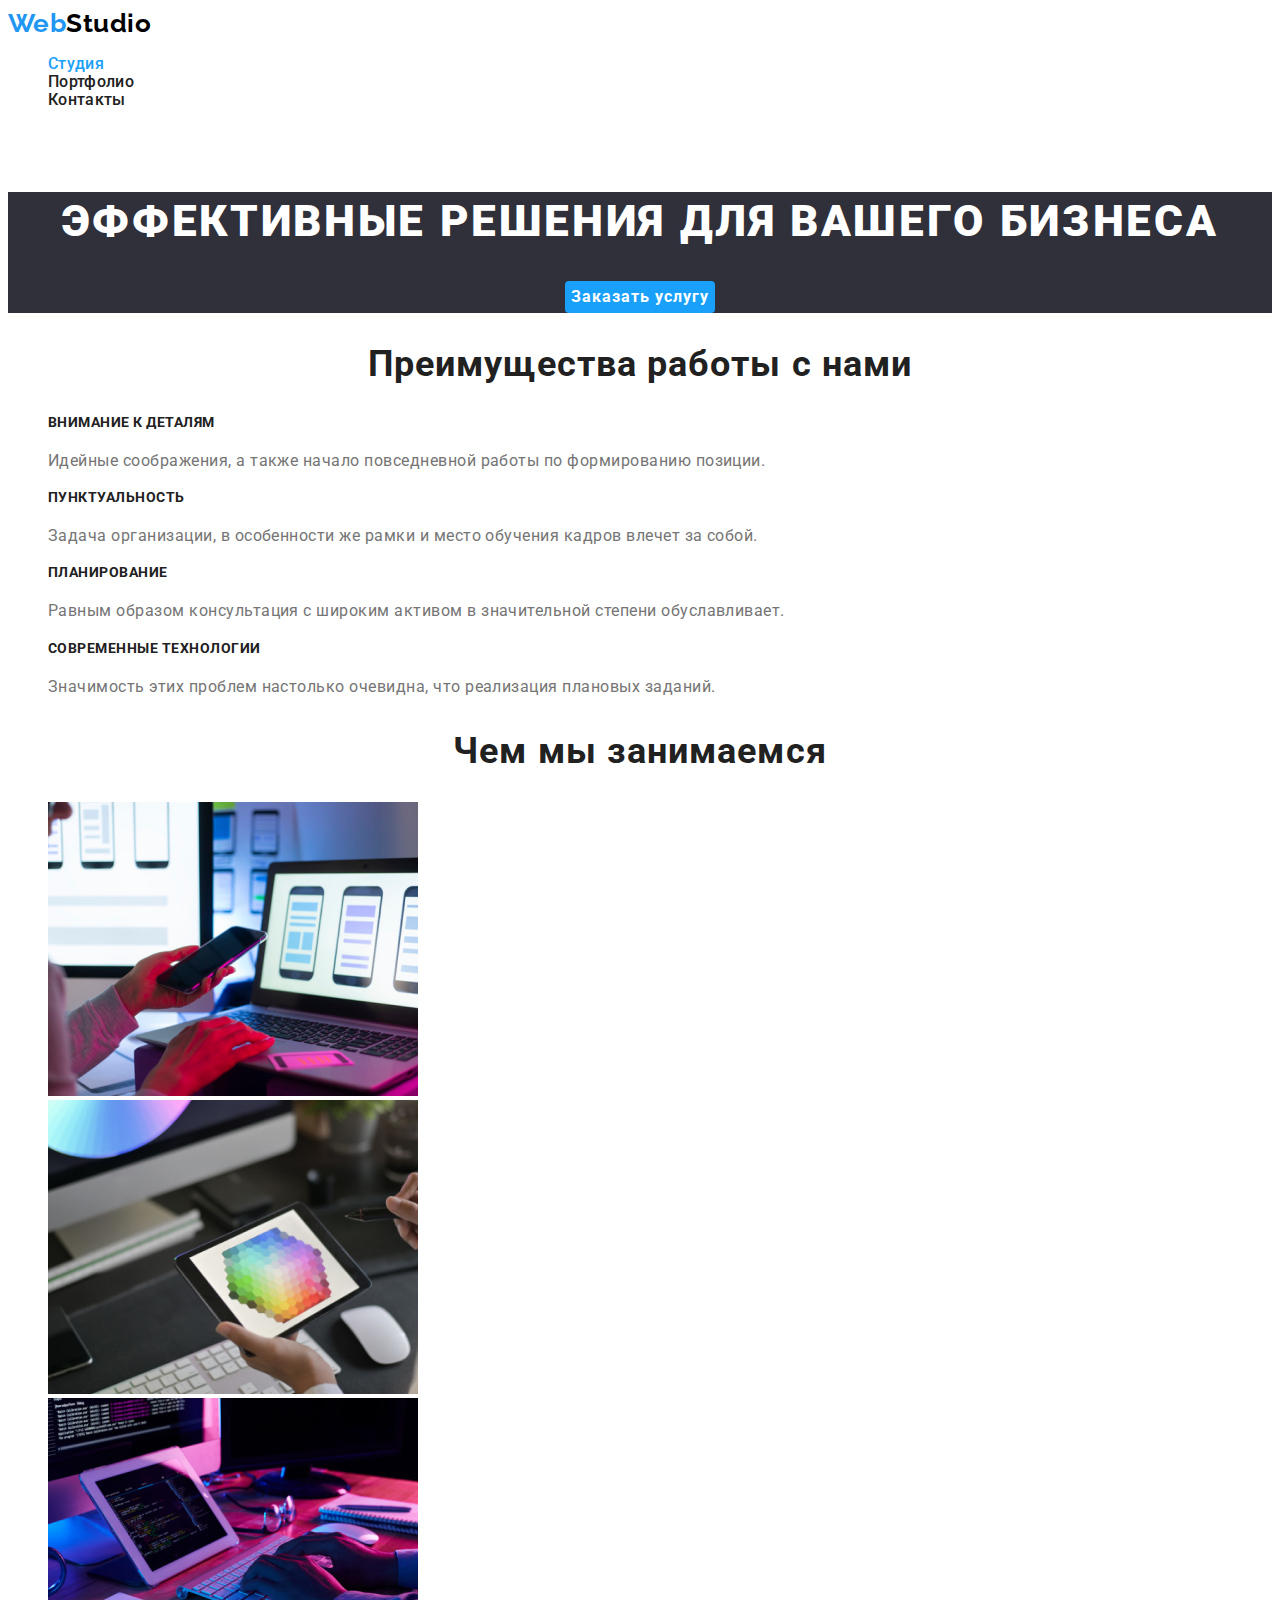
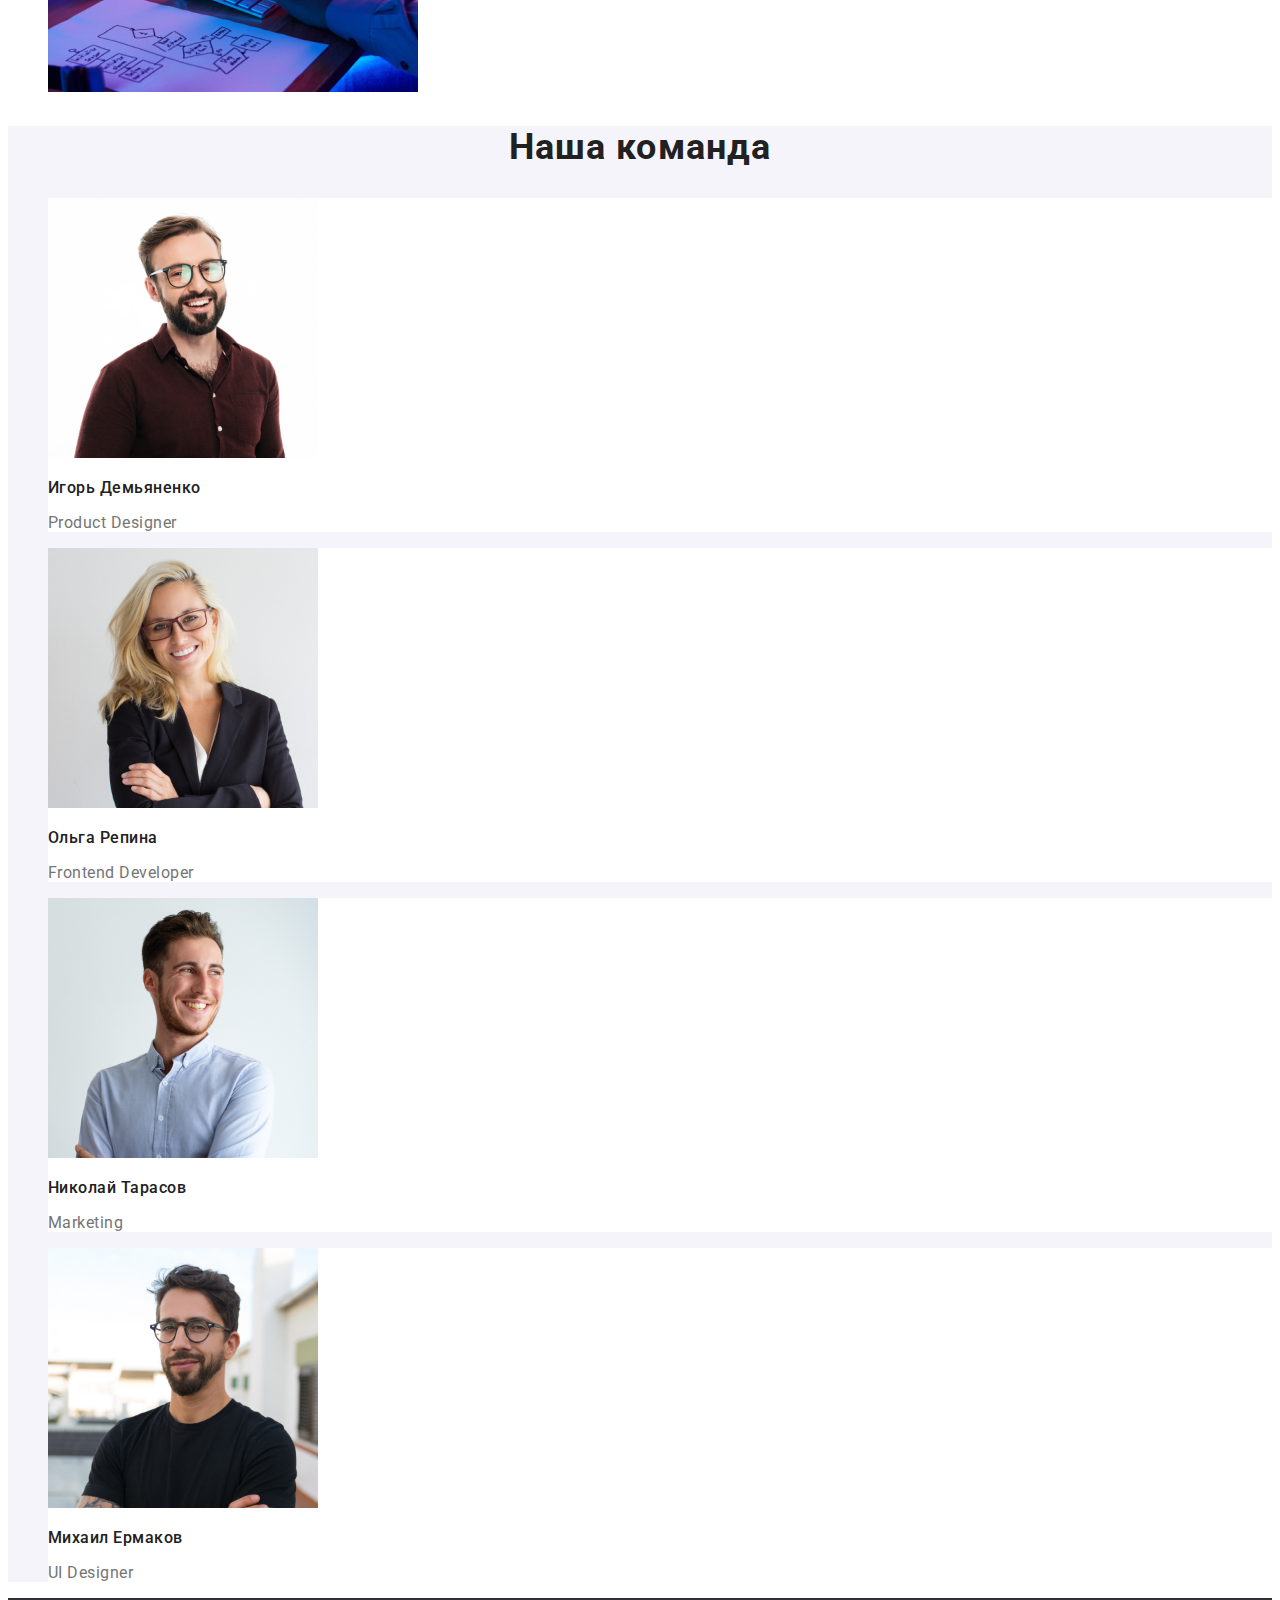
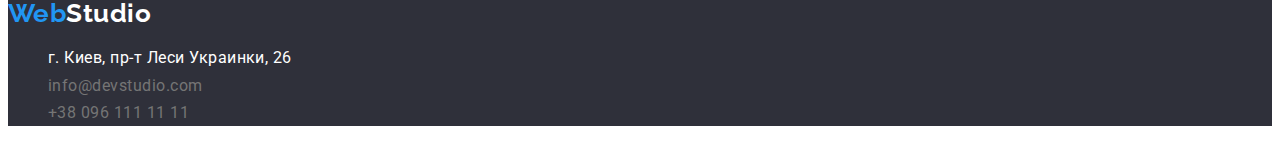
<file: index.html>
<!DOCTYPE html>
<html lang="ru">
  <head>
    <meta charset="UTF-8" />
    <meta http-equiv="X-UA-Compatible" content="IE=edge" />
    <meta name="viewport" content="width=device-width, initial-scale=1.0" />
    <title>Web Studio</title>
    <link
      href="https://fonts.googleapis.com/css2?family=Raleway:wght@700&family=Roboto:wght@400;500;700;900&display=swap"
      rel="stylesheet"
    />
    <link rel="stylesheet" href="./css/styles.css" />
  </head>

  <body>
    <header>
      <nav>
        <a
          href="https://dashaundersun.github.io/goit-markup-hw-02/"
          class="logo"
          >Web<span class="header-logo">Studio</span></a
        >
        <ul class="list site-nav">
          <li><a href="./index.html" class="link current">Студия</a></li>
          <li><a href="./portfolio.html" class="link">Портфолио</a></li>
          <li><a href="" class="link">Контакты</a></li>
        </ul>
      </nav>
      <ul class="list auth-nav">
        <li class="mail-color">
          <a href="mailto:info@devstudio.com" class="link button">
            <span>info@devstudio.com</span>
          </a>
        </li>
        <li class="mail-color">
          <a href="tel:+380961111111" class="link button">
            +38 096 111 11 11
          </a>
        </li>
      </ul>
    </header>
    <main>
      <section class="hero">
        <h1 class="title-hero">Эффективные решения для вашего бизнеса</h1>
        <button type="button" class="button-hero">Заказать услугу</button>
      </section>
      <section>
        <h2 class="title-main">Преимущества работы с нами</h2>
        <ul class="list">
          <li>
            <h3 class="title">Внимание к деталям</h3>
            <p class="proposition-text">
              Идейные соображения, а также начало повседневной работы по
              формированию позиции.
            </p>
          </li>
          <li>
            <h3 class="title">Пунктуальность</h3>
            <p class="proposition-text">
              Задача организации, в особенности же рамки и место обучения кадров
              влечет за собой.
            </p>
          </li>
          <li>
            <h3 class="title">Планирование</h3>
            <p class="proposition-text">
              Равным образом консультация с широким активом в значительной
              степени обуславливает.
            </p>
          </li>
          <li>
            <h3 class="title">Современные технологии</h3>
            <p class="proposition-text">
              Значимость этих проблем настолько очевидна, что реализация
              плановых заданий.
            </p>
          </li>
        </ul>
      </section>
      <section class="main-works">
        <h2 class="title-main">Чем мы занимаемся</h2>
        <ul class="list">
          <li>
            <img
              src="./images/img1.png"
              class="main-works-img"
              width="370"
              height="294"
              alt="Разработка десктопных приложений"
            />
          </li>
          <li>
            <img
              src="./images/img2.png"
              class="main-works-img"
              width="370"
              height="294"
              alt="Адаптация для мобильных устройств"
            />
          </li>
          <li>
            <img
              src="./images/img3.png"
              class="main-works-img"
              width="370"
              height="294"
              alt="Работа над дизайном"
            />
          </li>
        </ul>
      </section>
      <section class="team">
        <h2 class="title-main">Наша команда</h2>
        <ul class="list">
          <li class="team-card">
            <img
              src="./images/photo1.jpg"
              width="270"
              height="260"
              alt="Игорь Демьяненко"
            />
            <p class="name">Игорь Демьяненко</p>
            <p lang="en" class="worker-text">Product Designer</p>
          </li>
          <li class="team-card">
            <img
              src="./images/photo2.jpg"
              width="270"
              height="260"
              alt="Ольга Репина"
            />
            <p class="name">Ольга Репина</p>
            <p lang="en" class="worker-text">Frontend Developer</p>
          </li>
          <li class="team-card">
            <img
              src="./images/photo3.jpg"
              width="270"
              height="260"
              alt="Николай Тарасов"
            />
            <p class="name">Николай Тарасов</p>
            <p lang="en" class="worker-text">Marketing</p>
          </li>
          <li class="team-card">
            <img
              src="./images/photo4.jpg"
              width="270"
              height="260"
              alt="Михаил Ермаков"
            />
            <p class="name">Михаил Ермаков</p>
            <p lang="en" class="worker-text">UI Designer</p>
          </li>
        </ul>
      </section>
    </main>
    <footer>
      <a href="./index.html" class="logo-footer"> <span>Web</span>Studio</a>
      <address>
        <ul class="list">
          <li class="mail-color">
            <a href="https://goo.gl/maps/UxFG4FiUNDqk74SW7" class="link adress">
              г. Киев, пр-т Леси Украинки, 26
            </a>
          </li>
          <li class="mail-color">
            <a href="mailto:info@devstudio.com" class="link version">
              info@devstudio.com
            </a>
          </li>
          <li class="mail-color">
            <a href="tel:+380961111111" class="link version">
              +38 096 111 11 11
            </a>
          </li>
        </ul>
      </address>
    </footer>
  </body>
</html>
</file>
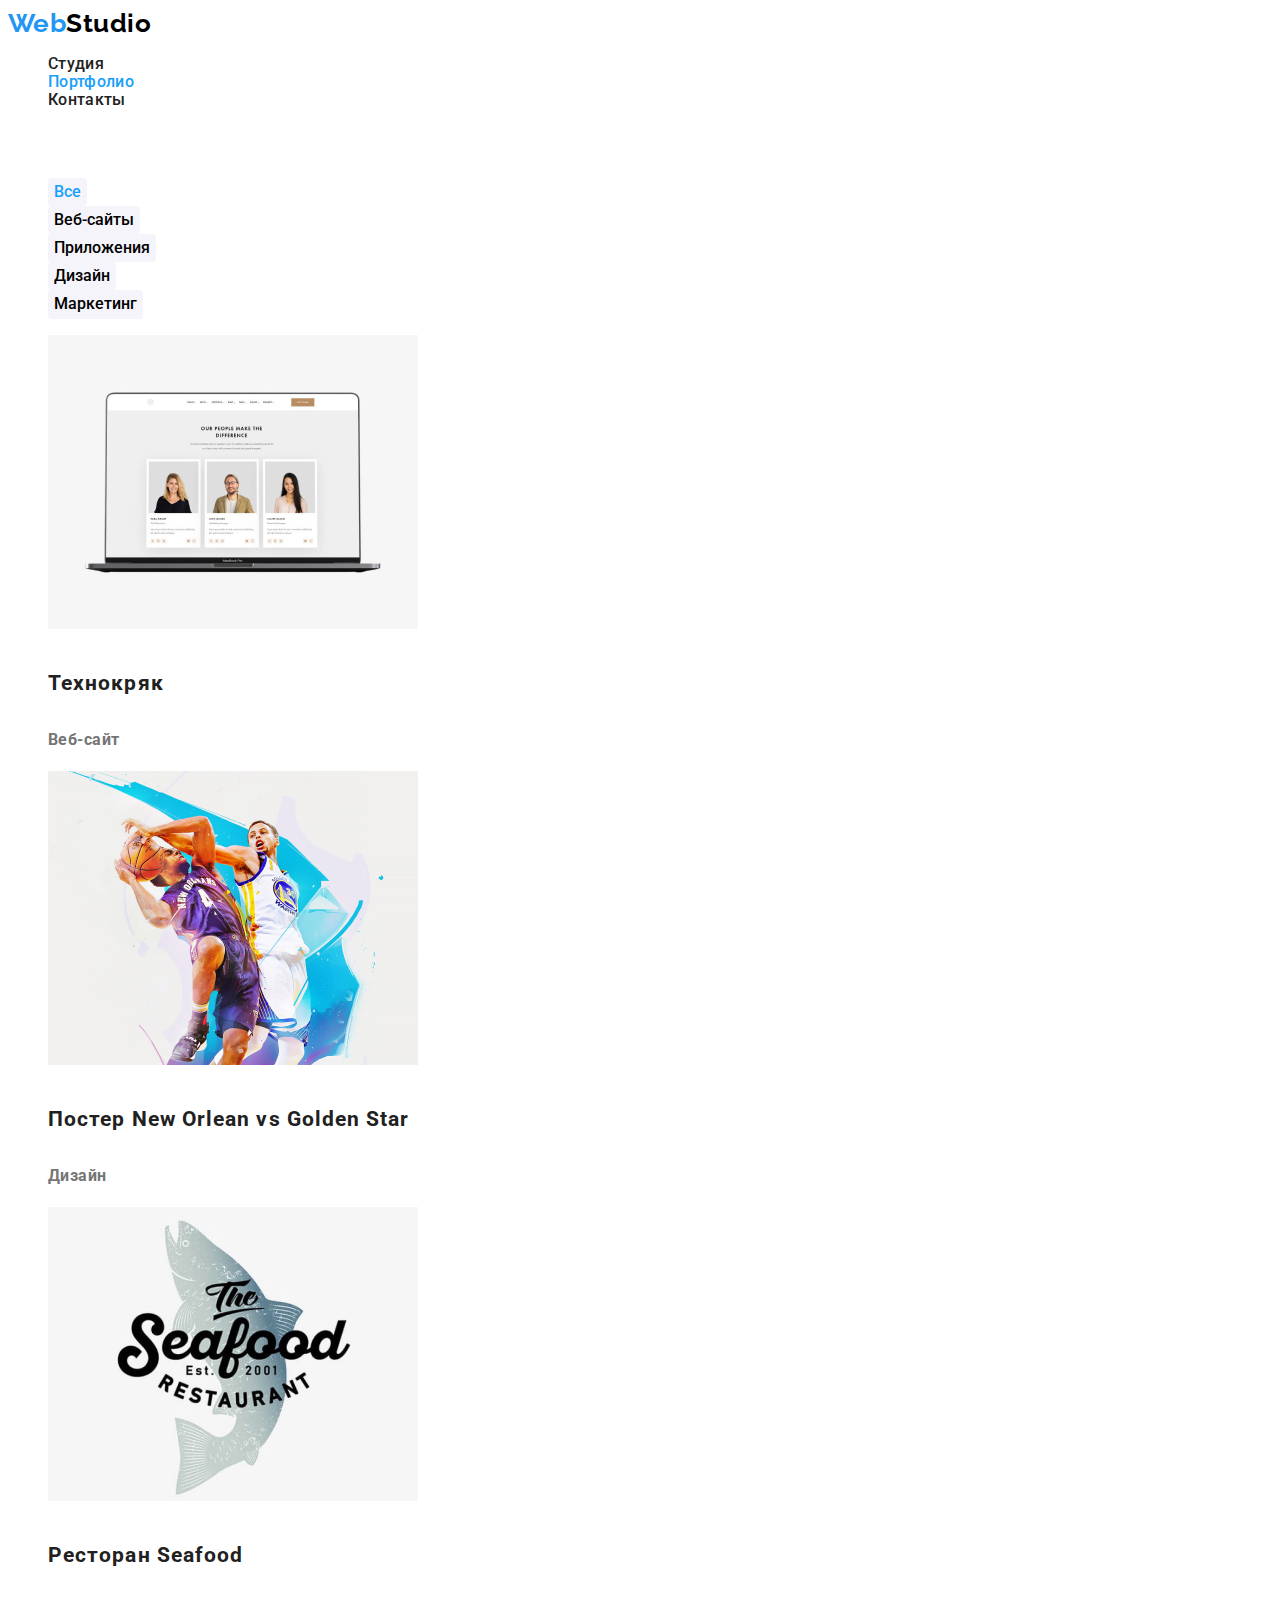
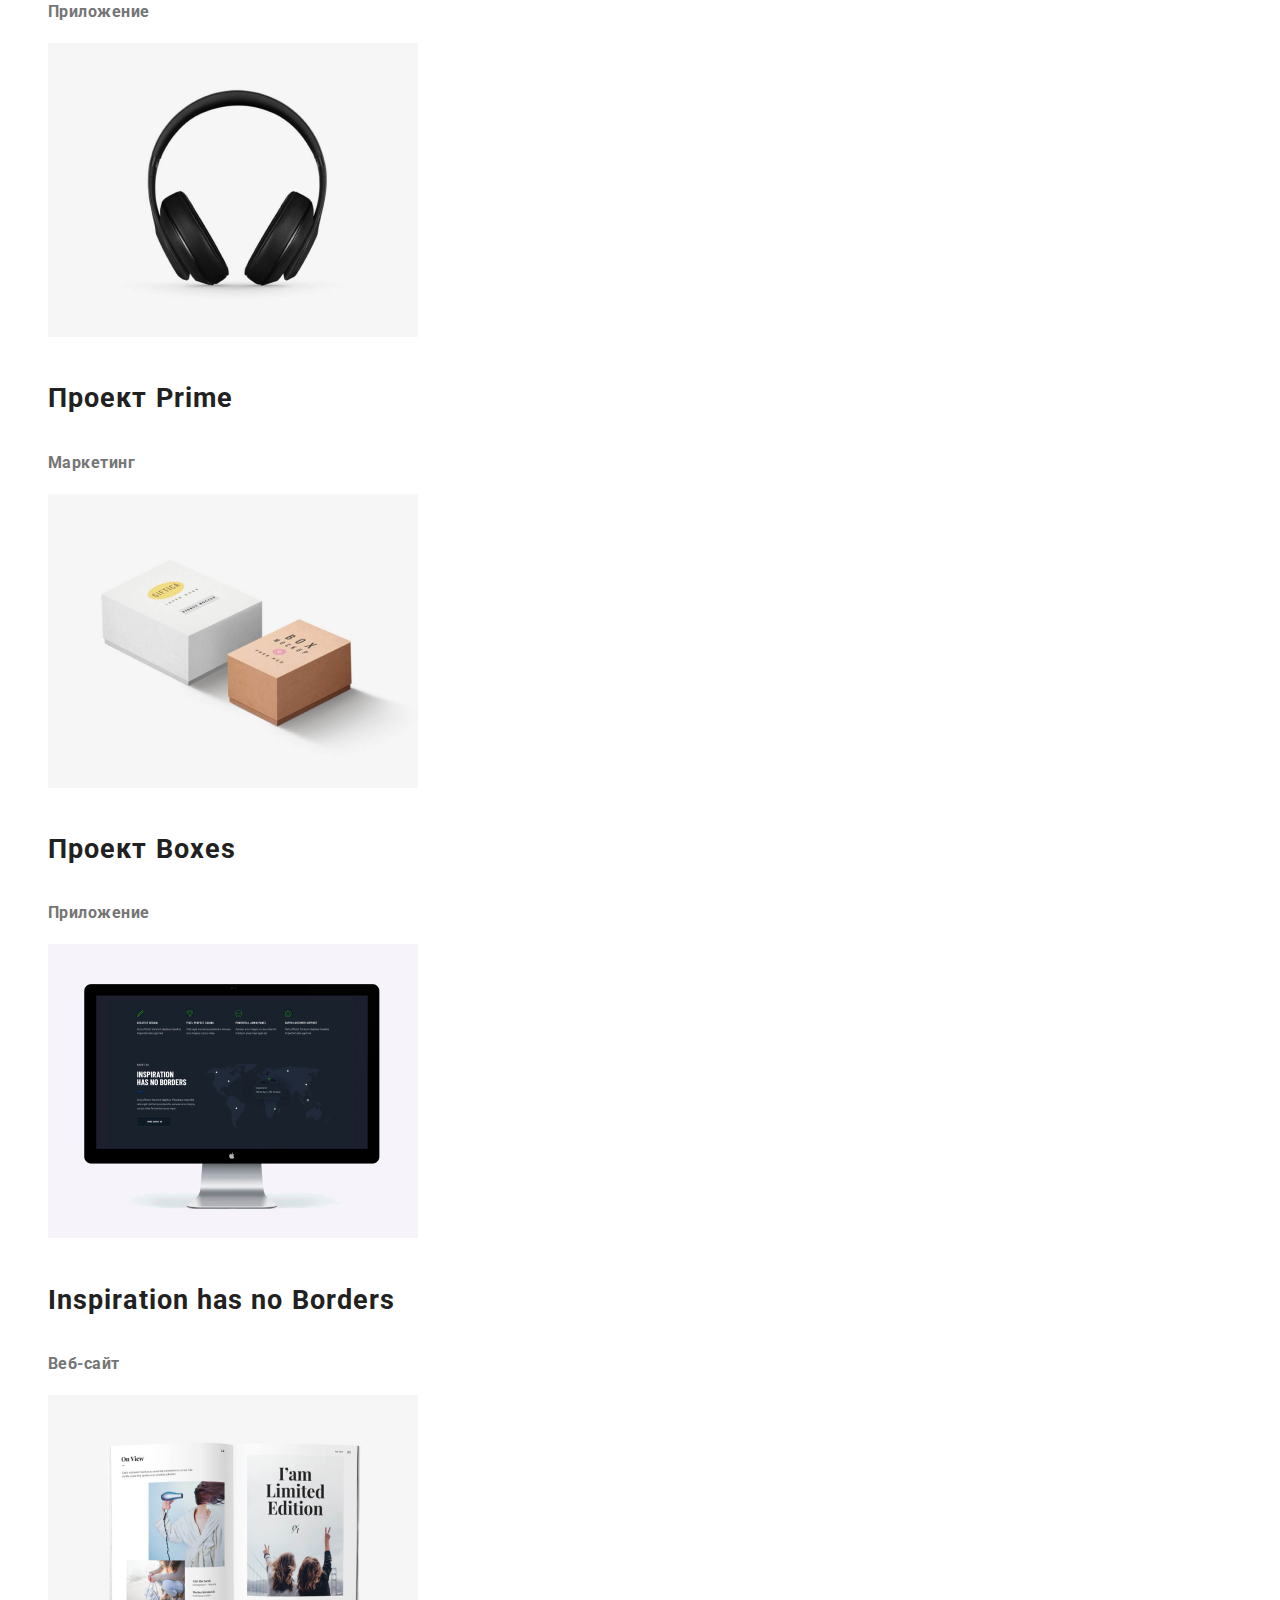
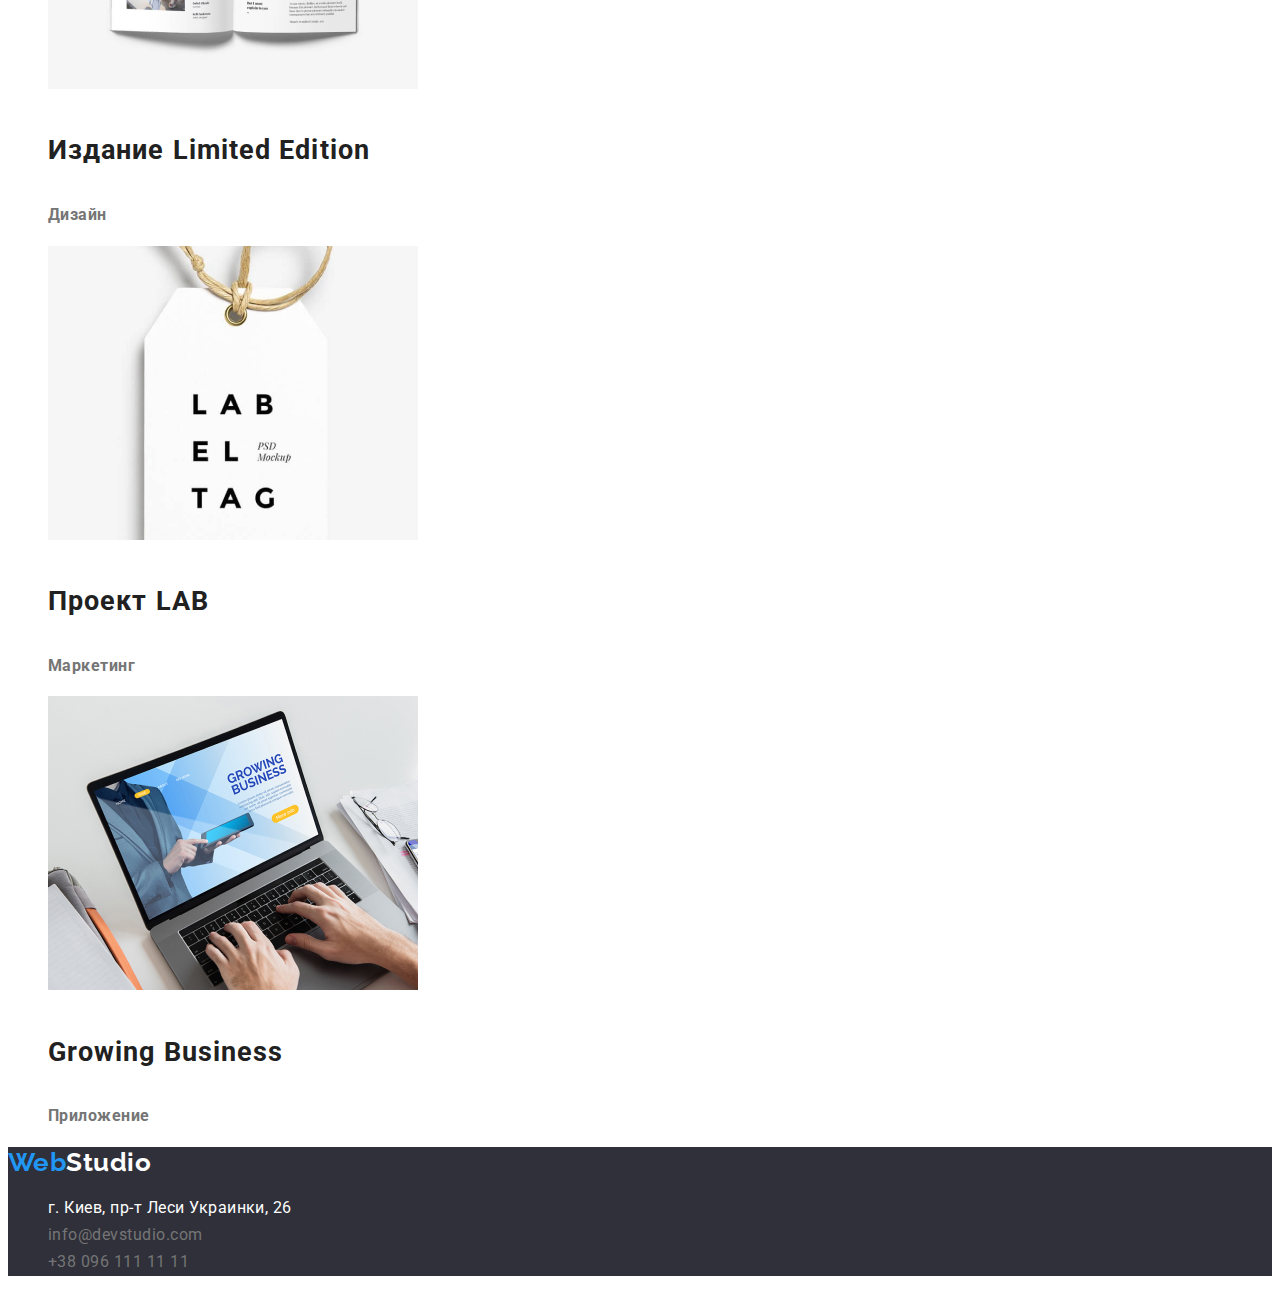
<file: portfolio.html>
<!DOCTYPE html>
<html lang="ru">
  <head>
    <meta charset="UTF-8" />
    <meta name="viewport" content="width=device-width, initial-scale=1.0" />
    <title>Портфолио</title>
    <link
      href="https://fonts.googleapis.com/css2?family=Raleway:wght@700&family=Roboto:wght@400;500;700;900&display=swap"
      rel="stylesheet"
    />
    <link rel="stylesheet" href="./css/styles.css" />
  </head>

  <body>
    <header>
      <nav>
        <a
          href="https://dashaundersun.github.io/goit-markup-hw-02/"
          class="logo"
          >Web<span class="header-logo">Studio</span></a
        >
        <ul class="list site-nav">
          <li><a href="./index.html" class="link">Студия</a></li>
          <li><a href="./portfolio.html" class="link current">Портфолио</a></li>
          <li><a href="" class="link">Контакты</a></li>
        </ul>
      </nav>
      <ul class="list auth-nav">
        <li class="mail-color">
          <a href="mailto:info@devstudio.com" class="link button">
            <span>info@devstudio.com</span>
          </a>
        </li>
        <li class="mail-color">
          <a href="tel:+380961111111" class="link button">+38 096 111 11 11 </a>
        </li>
      </ul>
    </header>
    <main>
      <h1 class="visually-hidden">Услуги Веб-студии</h1>
      <section>
        <ul class="list filter">
          <li>
            <button type="button" class="list-works current button">Все</button>
          </li>
          <li>
            <button type="button" class="list-works button">Веб-сайты</button>
          </li>
          <li>
            <button type="button" class="list-works button">Приложения</button>
          </li>
          <li>
            <button type="button" class="list-works button">Дизайн</button>
          </li>
          <li>
            <button type="button" class="list-works button">Маркетинг</button>
          </li>
        </ul>
        <ul class="list work-list">
          <li>
            <a href="" target="_blank" rel="nofollow" class="link title-port">
              <img
                src="./images/website1.jpg"
                width="370"
                height="294"
                alt="Веб-сайт Технокряк"
              />
              <h3>Технокряк</h3>
              <p class="text">Веб-сайт</p>
            </a>
          </li>
          <li>
            <a href="" target="_blank" rel="nofollow" class="link title-port">
              <img
                src="./images/design1.jpg"
                width="370"
                height="294"
                alt="Дизайн постера New Orlean vs Golden Star "
              />
              <h3>Постер <span lang="en">New Orlean vs Golden Star</span></h3>
              <p class="text">Дизайн</p>
            </a>
          </li>
          <li>
            <a href="" target="_blank" rel="nofollow" class="link title-port">
              <img
                src="./images/app1.jpg"
                width="370"
                height="294"
                alt="Приложение для ресторана Seafood "
              />
              <h3>Ресторан <span lang="en">Seafood</span></h3>
              <p class="text">Приложение</p>
            </a>
          </li>
          <li>
            <a href="" target="_blank" rel="nofollow" class="link title-port">
              <img
                src="./images/marketing1.jpg"
                width="370"
                height="294"
                alt="Маркетинг проект Prime"
              />
              <h2>Проект <span lang="en">Prime</span></h2>
              <p class="text">Маркетинг</p>
            </a>
          </li>
          <li>
            <a href="" target="_blank" rel="nofollow" class="link title-port">
              <img
                src="./images/app2.jpg"
                width="370"
                height="294"
                alt="Приложение для проекта Boxes"
              />
              <h2>Проект <span lang="en">Boxes</span></h2>
              <p class="text">Приложение</p>
            </a>
          </li>

          <li>
            <a href="" target="_blank" rel="nofollow" class="link title-port">
              <img
                src="./images/website2.jpg"
                width="370"
                height="294"
                alt="Веб-сайт Inspiration has no Borders"
              />
              <h2 lang="en">Inspiration has no Borders</h2>
              <p class="text">Веб-сайт</p>
            </a>
          </li>
          <li>
            <a href="" target="_blank" rel="nofollow" class="link title-port">
              <img
                src="./images/design2.jpg"
                width="370"
                height="294"
                alt="Дизайн издания Limited Edition"
              />
              <h2>Издание <span lang="en">Limited Edition</span></h2>
              <p class="text">Дизайн</p>
            </a>
          </li>
          <li>
            <a href="" target="_blank" rel="nofollow" class="link title-port">
              <img
                src="./images/marketing2.jpg"
                width="370"
                height="294"
                alt="Маркетинг проект LAB"
              />
              <h2>Проект <span lang="en">LAB</span></h2>
              <p class="text">Маркетинг</p>
            </a>
          </li>

          <li>
            <a href="" target="_blank" rel="nofollow" class="link title-port">
              <img
                src="./images/app3.jpg"
                width="370"
                height="294"
                alt="Приложение Growing Business"
              />
              <h2 lang="en">Growing Business</h2>
              <p class="text">Приложение</p>
            </a>
          </li>
        </ul>
      </section>
    </main>
    <footer>
      <a href="./index.html" lang="en" class="logo-footer">
        <span>Web</span>Studio</a
      >
      <address>
        <ul class="list">
          <li class="mail-color">
            <a href="https://goo.gl/maps/UxFG4FiUNDqk74SW7" class="link adress">
              г. Киев, пр-т Леси Украинки, 26
            </a>
          </li>
          <li class="mail-color">
            <a href="mailto:info@devstudio.com" class="link version">
              info@devstudio.com
            </a>
          </li>
          <li class="mail-color">
            <a href="tel:+380961111111" class="link version">
              +38 096 111 11 11
            </a>
          </li>
        </ul>
      </address>
    </footer>
  </body>
</html>
</file>
<file: css/styles.css>
:root {
  --primary-text-color: #212121;
  --title-text-color: #000000;
  --accent-color: #18a0fb;
  --primary-white-color: #ffffff;
  --secondary-text-color: #757575;
  --team-background-color: #f5f4fa;
  --logo-color: #2196f3;
  --background-color: #2f303a;
  --footer-color: rgba(255, 255, 255, 0.6);
}
body {
  background-color: var(--primary-white-color);
  color: var(--secondary-text-color);
  font-family: Roboto, sans-serif;
  letter-spacing: 0.03em;
}

.visually-hidden {
  position: absolute;
  white-space: nowrap;
  width: 1px;
  height: 1px;
  overflow: hidden;
  border: 0;
  padding: 0;
  clip: rect(0 0 0 0);
  clip-path: inset(50%);
  margin: -1px;
}

footer {
  background-color: var(--background-color);
}

.mail-color {
  color: var(--footer-color);
}

.header-logo {
  color: var(--title-text-color);
}
.logo {
  font-family: Raleway, cursive;
  font-weight: bold;
  font-size: 26px;
  line-height: 1.19;
  text-decoration: none;
  color: var(--logo-color);
}

.logo:hover,
.logo:focus {
  color: var(--accent-color);
}
.site-nav {
  font-weight: 500;
  line-height: 1.14;
  letter-spacing: 0.02em;
  color: var(--primary-text-color);
}

.link {
  text-decoration: none;
  color: inherit;
}

.mail-color :hover,
.mail-color :focus {
  color: var(--accent-color);
}

.site-nav a:hover,
.site-nav a:focus {
  color: var(--accent-color);
}

.button {
  text-decoration: none;
  list-style: none;
  cursor: pointer;
  border-radius: 4px;
  border: none;
}

.auth-nav {
  font-weight: 500;
  line-height: 1.14;
  list-style: none;
  font-style: normal;
  color: var(--secondary-text-color);
}

.button:hover,
.button:focus {
  color: var(--accent-color);
}

.list {
  list-style: none;
}

.list-works {
  font-weight: 500;
  font-size: 16px;
  line-height: 1.63;
  text-decoration: none;
  border-radius: 4px;
  background-color: #f5f4fa;
  cursor: pointer;
  font-family: inherit;
}

.filter {
  font-weight: 500;
  font-size: 16px;
  line-height: 1.62px;
  font-family: inherit;
}

.list-works:hover,
.list-works:focus,
.current-button {
  color: var(--primary-white-color);
  background-color: var(--accent-color);
}

.work-list {
  font-weight: normal;
  font-size: 16px;
  line-height: 1.88;
  letter-spacing: 0.03em;
}

.adress {
  font-style: normal;
  line-height: 1.71;
  letter-spacing: 0.03em;
  color: var(--primary-white-color);
  text-decoration: none;
  text-transform: none;
}

.text {
  font-size: 16px;
  line-height: 1.87;
  letter-spacing: 0.03em;
  color: var(--secondary-text-color);
}

.version {
  font-style: normal;
  line-height: 1.71;
  letter-spacing: 0.03em;
  color: var(--secondary-text-color);
  text-decoration: none;
}

.news {
  font-weight: bold;
  line-height: 1.14px;
  letter-spacing: 0.03em;
  text-transform: uppercase;
  color: var(--primary-text-color);
}

.current {
  color: var(--accent-color);
}
.hero {
  text-align: center;
  background-color: var(--background-color);
}

.title-hero {
  text-align: center;
  font-weight: 900;
  font-size: 44px;
  line-height: 1.36;
  text-align: center;
  letter-spacing: 0.06em;
  text-transform: uppercase;
  color: var(--primary-white-color);
}
.button-hero {
  font-weight: bold;
  font-size: 16px;
  line-height: 1.87;
  text-align: center;
  letter-spacing: 0.06em;
  text-decoration: none;
  color: var(--primary-white-color);
  background-color: var(--accent-color);
  border-radius: 4px;
  font-family: inherit;
  cursor: pointer;
  border: none;
}

.proposition-text {
  line-height: 1.71;
  color: var(--secondary-text-color);
}

.title {
  font-size: 14px;
  line-height: 1.14;
  text-transform: uppercase;
  color: var(--primary-text-color);
}

.title-main {
  font-weight: bold;
  font-size: 36px;
  line-height: 1.17;
  text-align: center;
  letter-spacing: 0.03em;
  color: var(--primary-text-color);
}

.title-port {
  font-family: Roboto;
  font-style: normal;
  font-weight: bold;
  font-size: 18px;
  line-height: 2;
  letter-spacing: 0.06em;
  color: var(--primary-text-color);
}

.type-works {
  font-weight: bold;
  line-height: 1.14;
  letter-spacing: 0.03em;
  text-transform: uppercase;
  color: var(--primary-white-color);
}

.name {
  font-weight: 500;
  font-size: 16px;
  line-height: 1.19;
  letter-spacing: 0.03em;
  color: var(--primary-text-color);
}
.worker-text {
  font-weight: normal;
  font-size: 16px;
  line-height: 1.19;
  letter-spacing: 0.03em;
  color: var(--secondary-text-color);
}

.clients {
  font-weight: bold;
  font-size: 36px;
  line-height: 1.17;
  text-align: center;
  letter-spacing: 0.03em;
  color: var(--primary-text-color);
}

.clients.list:hover,
.clients.list:focus {
  color: var(--primary-white-color);
  background-color: var(--accent-color);
}
.dev-by {
  font-size: 12px;
  text-align: center;
  letter-spacing: 0.03em;
  color: var(--primary-white-color);
  background-color: #2f303a;
}

.logo-footer > span {
  color: var(--logo-color);
}
.logo-footer {
  font-family: Raleway;
  font-weight: bold;
  font-size: 26px;
  line-height: 1.17;
  text-decoration: none;
  color: var(--primary-white-color);
  background-color: var(--background-color);
}

.logo-footer :hover,
.logo-footer :focus {
  color: var(--accent-color);
}
.team {
  background-color: var(--team-background-color);
}
.team-card {
  background-color: var(--primary-white-color);
}
</file>
